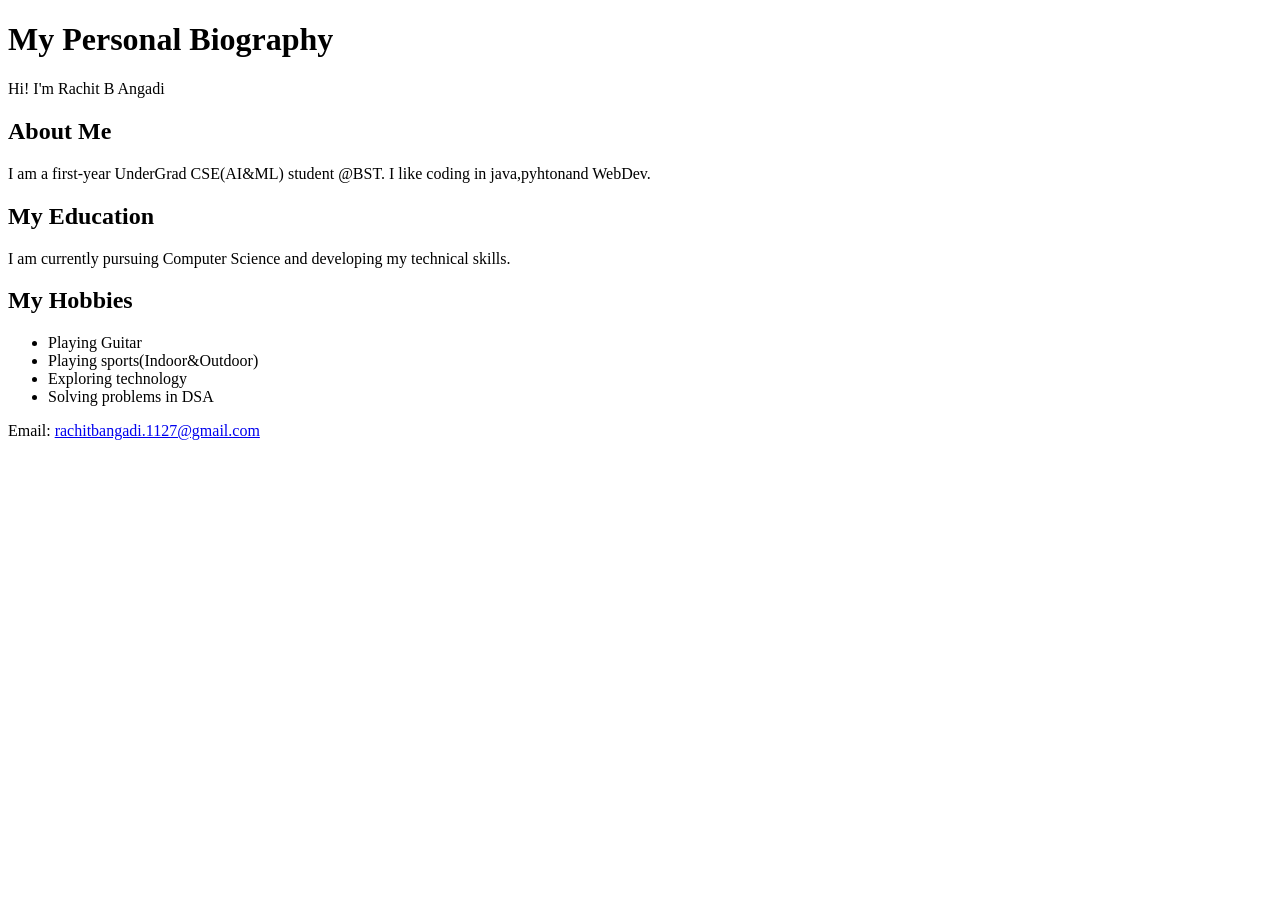
<file: Module-2/P5/index.html>
<!DOCTYPE html>
<html>
<head>
    <title>My Biography</title>
</head>

<body>

    <header>
        <h1>My Personal Biography</h1>
        <p>Hi! I'm Rachit B Angadi</p>
    </header>

    <main>

        <section>
            <h2>About Me</h2>
            <p>I am a first-year UnderGrad CSE(AI&ML) student @BST.
               I like coding in java,pyhtonand WebDev.
            </p>
        </section>

        <section>
            <h2>My Education</h2>
            <p>
                I am currently pursuing Computer Science
                and developing my technical skills.
            </p>
        </section>

        <section>
            <h2>My Hobbies</h2>
            <ul>
                <li>Playing Guitar</li>
                <li>Playing sports(Indoor&Outdoor)</li>
                <li>Exploring technology</li>
                <li>Solving problems in DSA</li>
            </ul>
        </section>

    </main>

    <footer>
        <p>Email: <a href="mailto:rachitbangadi.1127@gmail.com">rachitbangadi.1127@gmail.com</a></p>
    </footer>

</body>
</html>
</file>
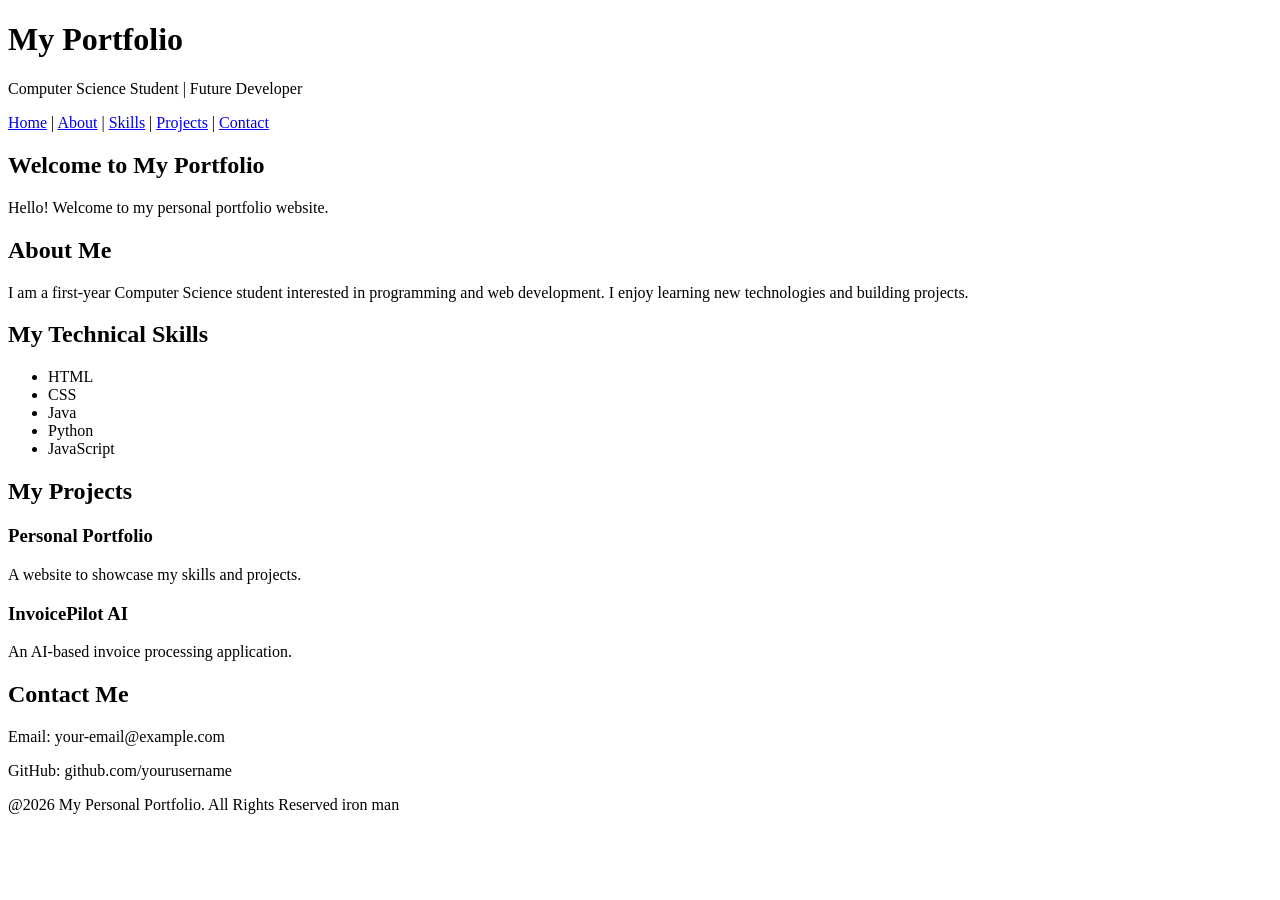
<file: Module-2/P6/index.html>
<!DOCTYPE html>
<html>
<head>
    <title>My Personal Portfolio</title>
</head>

<body>
    <header>
        <h1>My Portfolio</h1>
        <p>Computer Science Student | Future Developer</p>
    </header>
    <nav>
        <a href="#home">Home</a> |
        <a href="#about">About</a> |
        <a href="#skills">Skills</a> |
        <a href="#projects">Projects</a> |
        <a href="#contact">Contact</a>
    </nav>
    <main>
        <section id="home">
            <h2>Welcome to My Portfolio</h2>
            <p>Hello! Welcome to my personal portfolio website.</p>
        </section>
        <section id="about">
            <h2>About Me</h2>
            <p>
                I am a first-year Computer Science student
                interested in programming and web development.
                I enjoy learning new technologies and building projects.
            </p>
        </section>
        <section id="skills">
            <h2>My Technical Skills</h2>
            <ul>
                <li>HTML</li>
                <li>CSS</li>
                <li>Java</li>
                <li>Python</li>
                <li>JavaScript</li>
            </ul>
        </section>
        <section id="projects">
            <h2>My Projects</h2>

            <article>
                <h3>Personal Portfolio</h3>
                <p>A website to showcase my skills and projects.</p>
            </article>

            <article>
                <h3>InvoicePilot AI</h3>
                <p>An AI-based invoice processing application.</p>
            </article>

        </section>
        <section id="contact">
            <h2>Contact Me</h2>
            <p>Email: your-email@example.com</p>
            <p>GitHub: github.com/yourusername</p>
        </section>

    </main>
    <footer>
        <p>@2026 My Personal Portfolio. All Rights Reserved iron man</p>
    </footer>

</body>
</html>
</file>
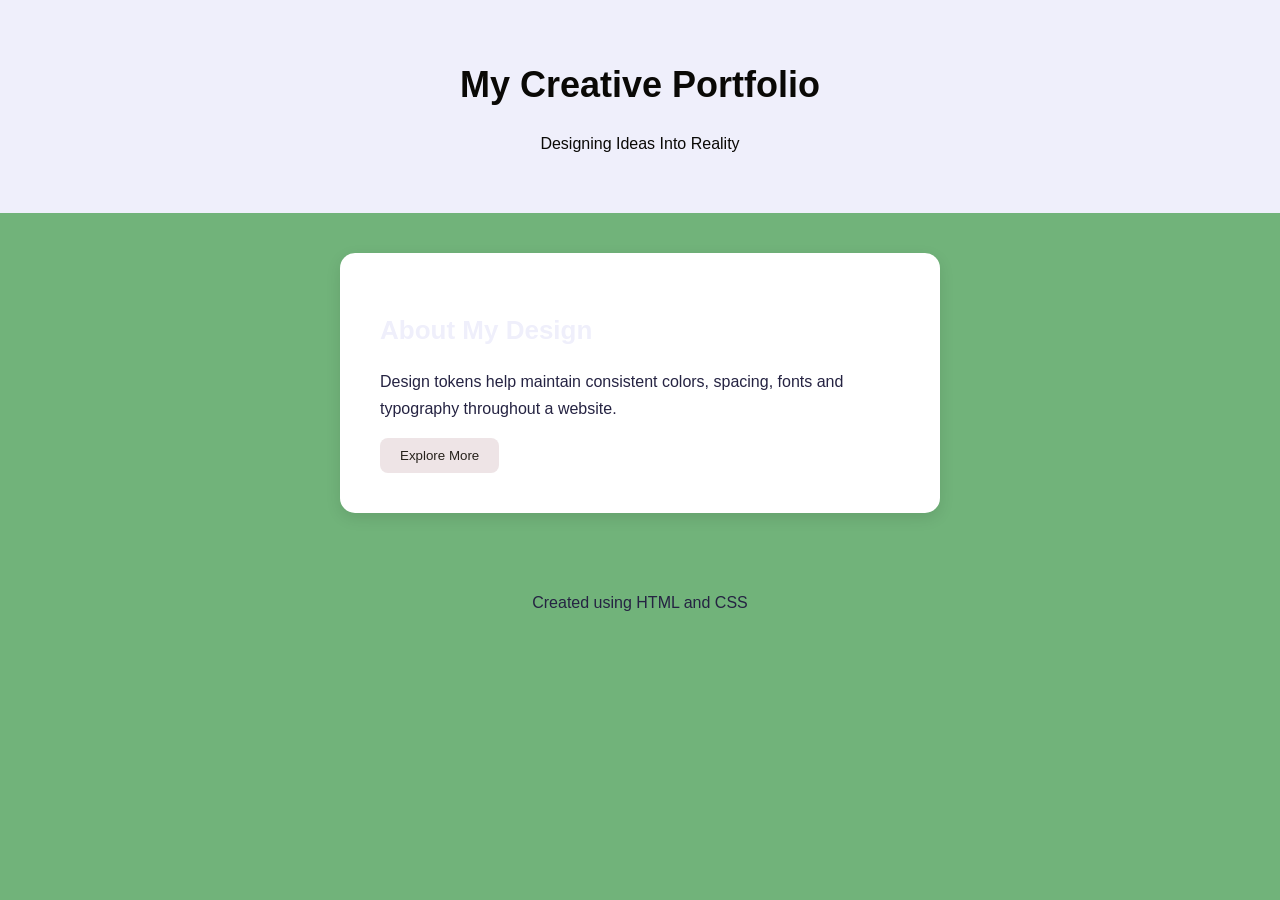
<file: Module-2/P7/index.html>
<!DOCTYPE html>
<html>
<head>
    <title>CSS Design Tokens</title>
    <link rel="stylesheet" href="style.css">
</head>

<body>

    <header>
        <h1>My Creative Portfolio</h1>
        <p>Designing Ideas Into Reality</p>
    </header>

    <main>
        <section class="card">
            <h2>About My Design</h2>
            <p>
                Design tokens help maintain consistent colors,
                spacing, fonts and typography throughout a website.
            </p>
            <button>Explore More</button>
        </section>
    </main>

    <footer>
        <p>Created using HTML and CSS</p>
    </footer>

</body>
</html>
</file>
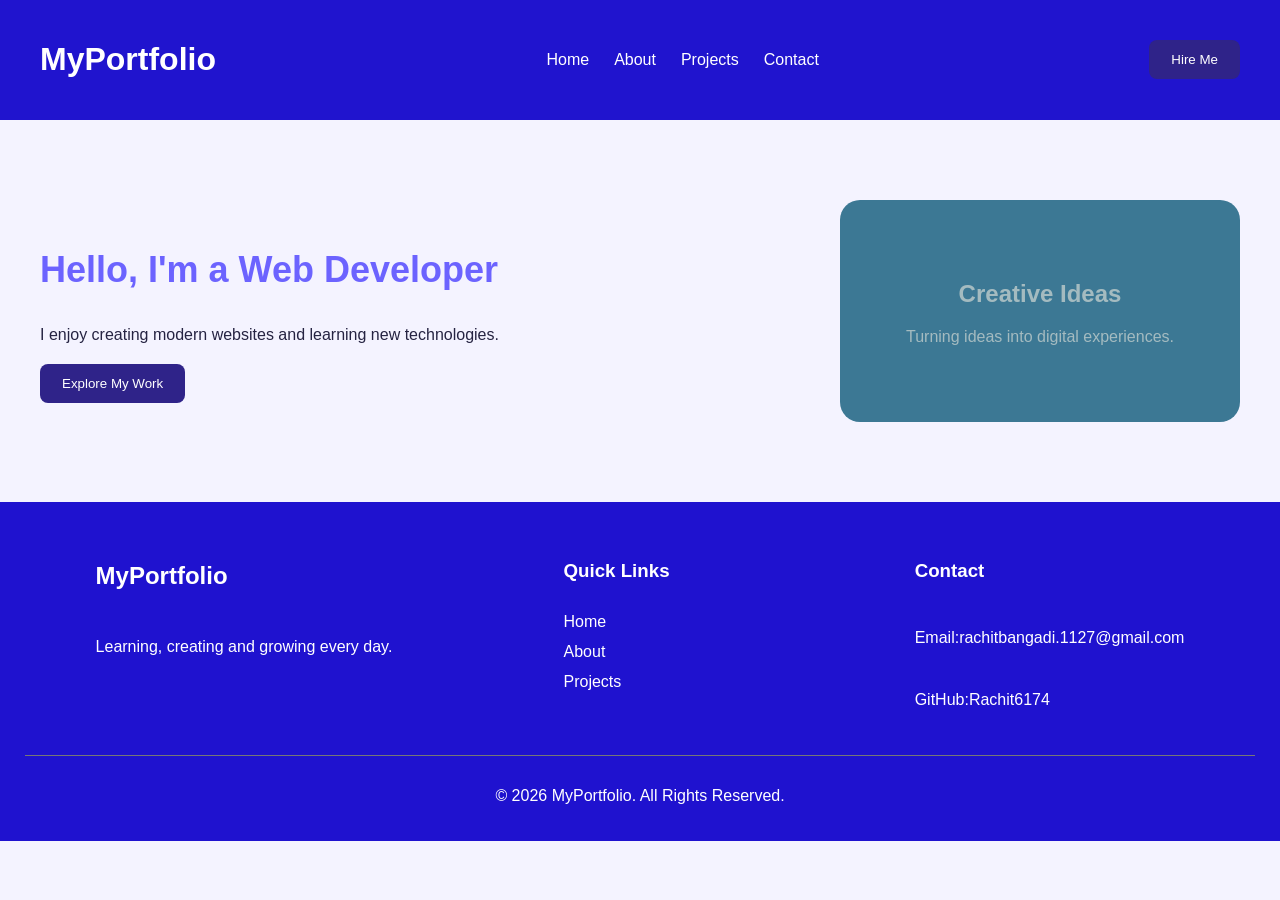
<file: Module-3/P10/index.html>
<!DOCTYPE html>
<html>
<head>
    <title>Flexbox Portfolio Layout</title>
    <link rel="stylesheet" href="style.css">
</head>

<body>

    <!-- Header -->
    <header class="header">
        <h1>MyPortfolio</h1>

        <nav class="navigation">
            <a href="#">Home</a>
            <a href="#">About</a>
            <a href="#">Projects</a>
            <a href="#">Contact</a>
        </nav>

        <button>Hire Me</button>
    </header>

    <!-- Main Section -->
    <main>

        <section class="hero">
            <div class="hero-content">
                <h2>Hello, I'm a Web Developer</h2>
                <p>
                    I enjoy creating modern websites and
                    learning new technologies.
                </p>
                <button>Explore My Work</button>
            </div>

            <div class="hero-box">
                <h2>Creative Ideas</h2>
                <p>Turning ideas into digital experiences.</p>
            </div>
        </section>

    </main>

    <!-- Footer -->
    <footer class="footer">

        <div class="footer-section">
            <h2>MyPortfolio</h2>
            <p>Learning, creating and growing every day.</p>
        </div>

        <div class="footer-section">
            <h3>Quick Links</h3>
            <a href="#">Home</a>
            <a href="#">About</a>
            <a href="#">Projects</a>
        </div>

        <div class="footer-section">
            <h3>Contact</h3>
            <p>Email:rachitbangadi.1127@gmail.com</p>
            <p>GitHub:Rachit6174</p>
        </div>

        <div class="copyright">
            <p>&copy; 2026 MyPortfolio. All Rights Reserved.</p>
        </div>

    </footer>

</body>
</html>
</file>
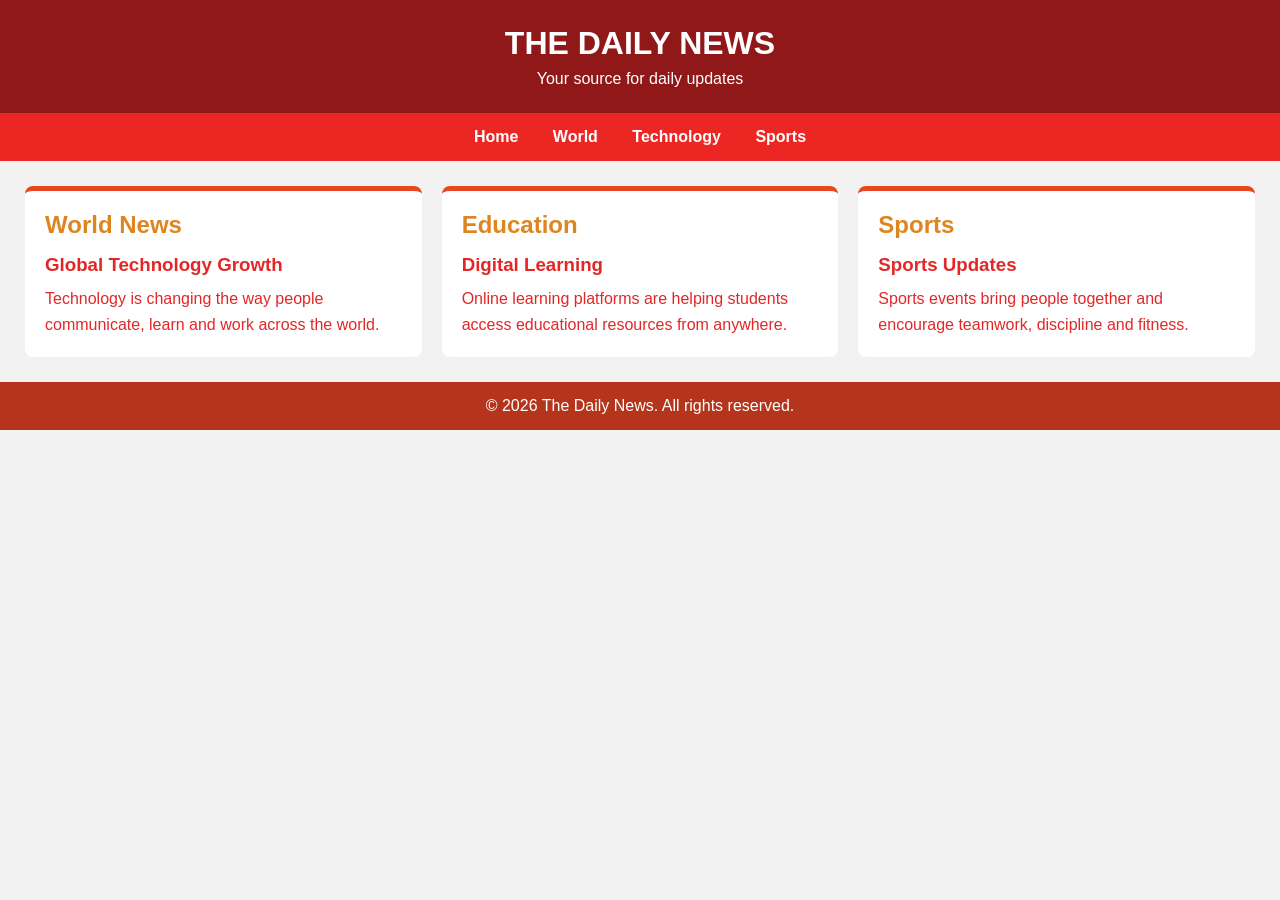
<file: Module-3/P11/index.html>
<!DOCTYPE html>
<html>
<head>
    <title>Daily News</title>
    <link rel="stylesheet" href="style.css">
</head>
<body>

    <header>
        <h1>THE DAILY NEWS</h1>
        <p>Your source for daily updates</p>
    </header>

    <nav>
        <a href="#">Home</a>
        <a href="#">World</a>
        <a href="#">Technology</a>
        <a href="#">Sports</a>
    </nav>

    <main class="news-container">

        <section class="news-column">
            <h2>World News</h2>
            <article>
                <h3>Global Technology Growth</h3>
                <p>Technology is changing the way people communicate, learn and work across the world.</p>
            </article>
        </section>

        <section class="news-column">
            <h2>Education</h2>
            <article>
                <h3>Digital Learning</h3>
                <p>Online learning platforms are helping students access educational resources from anywhere.</p>
            </article>
        </section>

        <section class="news-column">
            <h2>Sports</h2>
            <article>
                <h3>Sports Updates</h3>
                <p>Sports events bring people together and encourage teamwork, discipline and fitness.</p>
            </article>
        </section>

    </main>

    <footer>
        <p>&copy; 2026 The Daily News. All rights reserved.</p>
    </footer>

</body>
</html>
</file>
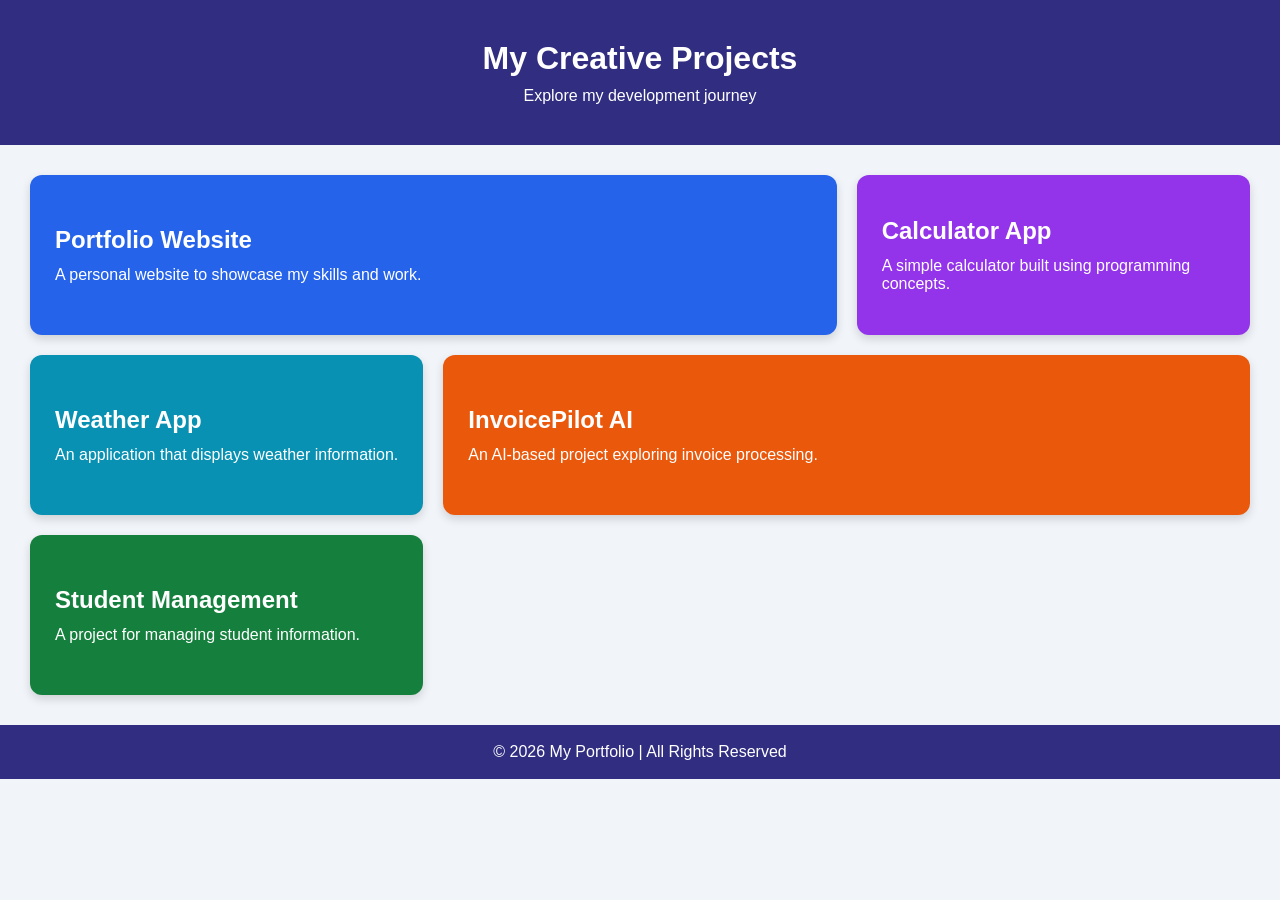
<file: Module-3/P12/index.html>
<!DOCTYPE html>
<html>
<head>
    <title>My Projects Portfolio</title>
    <link rel="stylesheet" href="style.css">
</head>
<body>

    <header>
        <h1>My Creative Projects</h1>
        <p>Explore my development journey</p>
    </header>

    <main>
        <section class="projects-section">

            <div class="project-card project-one">
                <h2>Portfolio Website</h2>
                <p>A personal website to showcase my skills and work.</p>
            </div>

            <div class="project-card project-two">
                <h2>Calculator App</h2>
                <p>A simple calculator built using programming concepts.</p>
            </div>

            <div class="project-card project-three">
                <h2>Weather App</h2>
                <p>An application that displays weather information.</p>
            </div>

            <div class="project-card project-four">
                <h2>InvoicePilot AI</h2>
                <p>An AI-based project exploring invoice processing.</p>
            </div>

            <div class="project-card project-five">
                <h2>Student Management</h2>
                <p>A project for managing student information.</p>
            </div>

        </section>
    </main>

    <footer>
        <p>&copy; 2026 My Portfolio | All Rights Reserved</p>
    </footer>

</body>
</html>
</file>
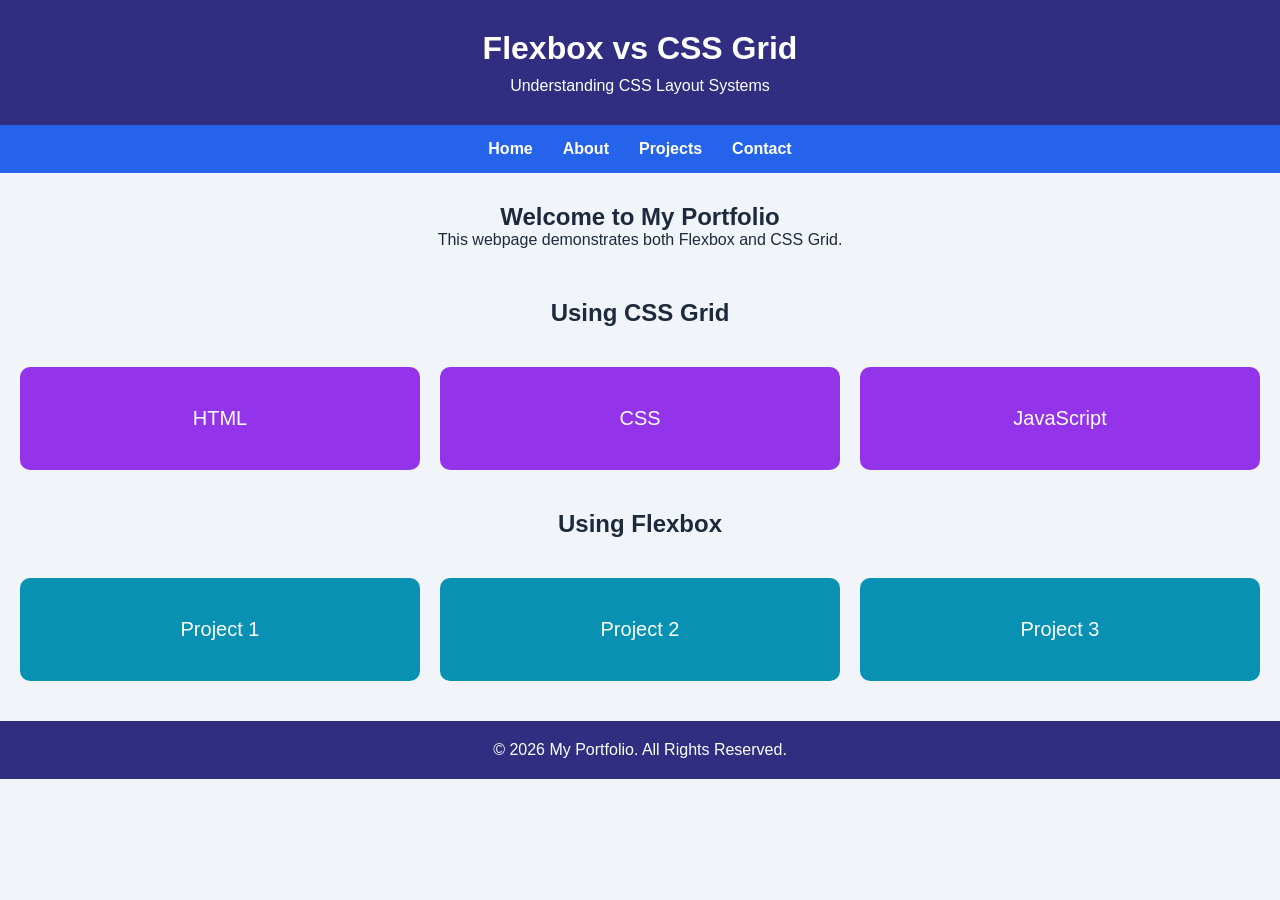
<file: Module-3/P13/index.html>
<!DOCTYPE html>
<html>
<head>
    <title>Flexbox vs Grid</title>
    <link rel="stylesheet" href="style.css">
</head>
<body>

    <header>
        <h1>Flexbox vs CSS Grid</h1>
        <p>Understanding CSS Layout Systems</p>
    </header>

    <nav>
        <a href="#">Home</a>
        <a href="#">About</a>
        <a href="#">Projects</a>
        <a href="#">Contact</a>
    </nav>

    <main>

        <section class="intro">
            <h2>Welcome to My Portfolio</h2>
            <p>This webpage demonstrates both Flexbox and CSS Grid.</p>
        </section>

        <h2 class="section-title">Using CSS Grid</h2>

        <section class="grid-container">
            <div class="grid-card">HTML</div>
            <div class="grid-card">CSS</div>
            <div class="grid-card">JavaScript</div>
        </section>

        <h2 class="section-title">Using Flexbox</h2>

        <section class="flex-container">
            <div class="flex-card">Project 1</div>
            <div class="flex-card">Project 2</div>
            <div class="flex-card">Project 3</div>
        </section>

    </main>

    <footer>
        <p>&copy; 2026 My Portfolio. All Rights Reserved.</p>
    </footer>

</body>
</html>
</file>
<file: Module-2/P7/style.css>
/* CSS Design Tokens */

:root {
    --primary-color: #efeffb;
    --secondary-color: #eee4e6;
    --background-color: #71b37a;
    --text-color: #252342;
    --card-color: #ffffff;

    --small-spacing: 10px;
    --medium-spacing: 20px;
    --large-spacing: 40px;

    --main-font: Arial, sans-serif;
}

/* General Styling */

* {
    box-sizing: border-box;
}

body {
    margin: 0;
    font-family: var(--main-font);
    background-color: var(--background-color);
    color: var(--text-color);
}

/* Header */

header {
    background-color: var(--primary-color);
    color: rgb(10, 9, 6);
    text-align: center;
    padding: var(--large-spacing);
}

/* Main Section */

main {
    padding: var(--large-spacing);
}

.card {
    background-color: var(--card-color);
    padding: var(--large-spacing);
    max-width: 600px;
    margin: auto;
    border-radius: 15px;
    box-shadow: 0 5px 15px rgba(0, 0, 0, 0.1);
}

h1 {
    font-size: 36px;
}

h2 {
    color: var(--primary-color);
    font-size: 26px;
}

p {
    font-size: 16px;
    line-height: 1.7;
}

/* Button */

button {
    background-color: var(--secondary-color);
    color: rgb(39, 34, 28);
    border: none;
    padding: var(--small-spacing) var(--medium-spacing);
    border-radius: 8px;
    cursor: pointer;
}

/* Footer */

footer {
    text-align: center;
    padding: var(--medium-spacing);
}
</file>
<file: Module-3/P10/style.css>
* {
    box-sizing: border-box;
}

body {
    margin: 0;
    font-family: Arial, sans-serif;
    background: #f4f3ff;
    color: #252342;
}

/* Header Flexbox */

.header {
    display: flex;
    justify-content: space-between;
    align-items: center;
    padding: 20px 40px;
    background: #2014ce;
    color: white;
}

.navigation {
    display: flex;
    gap: 25px;
}

.navigation a {
    color: white;
    text-decoration: none;
}

button {
    background: #2f2389;
    color: white;
    border: none;
    padding: 12px 22px;
    border-radius: 8px;
    cursor: pointer;
}

/* Hero Section */

.hero {
    display: flex;
    justify-content: space-around;
    align-items: center;
    gap: 30px;
    padding: 80px 40px;
    flex-wrap: wrap;
}

.hero-content {
    flex: 1;
    min-width: 250px;
}

.hero-content h2 {
    font-size: 36px;
    color: #6c63ff;
}

.hero-content p {
    line-height: 1.7;
}

.hero-box {
    flex: 1;
    min-width: 250px;
    max-width: 400px;
    padding: 60px 30px;
    text-align: center;
    background: #3c7894;
    color: rgb(164, 187, 192);
    border-radius: 20px;
}

/* Footer Flexbox */

.footer {
    display: flex;
    justify-content: space-around;
    align-items: flex-start;
    flex-wrap: wrap;
    gap: 30px;
    padding: 40px 25px 20px;
    background: #1f12cf;
    color: white;
}

.footer-section {
    display: flex;
    flex-direction: column;
    gap: 12px;
    min-width: 180px;
}

.footer-section a {
    color: white;
    text-decoration: none;
}

.copyright {
    flex-basis: 100%;
    text-align: center;
    border-top: 1px solid #777;
    padding-top: 15px;
}

/* Responsive Layout */

@media (max-width: 650px) {

    .header {
        flex-direction: column;
        gap: 20px;
    }

    .navigation {
        flex-wrap: wrap;
        justify-content: center;
    }

    .hero {
        flex-direction: column;
        text-align: center;
    }

    .footer {
        flex-direction: column;
        align-items: center;
        text-align: center;
    }

    .footer-section {
        align-items: center;
    }
}
</file>
<file: Module-3/P11/style.css>
* {
    margin: 0;
    padding: 0;
    box-sizing: border-box;
}

body {
    font-family: Arial, sans-serif;
    background-color: #f2f2f2;
    color: #e32727;
}

header {
    background-color: #911818;
    color: white;
    text-align: center;
    padding: 25px;
}

header h1 {
    margin-bottom: 8px;
}

nav {
    background-color: #ec2723;
    padding: 15px;
    text-align: center;
}

nav a {
    color: white;
    text-decoration: none;
    margin: 15px;
    font-weight: bold;
}

.news-container {
    display: grid;
    grid-template-columns: 1fr 1fr 1fr;
    gap: 20px;
    padding: 25px;
}

.news-column {
    background-color: white;
    padding: 20px;
    border-radius: 8px;
    border-top: 5px solid #e6491d;
}

.news-column h2 {
    color: #dd851f;
    margin-bottom: 15px;
}

.news-column h3 {
    margin-bottom: 10px;
}

.news-column p {
    line-height: 1.6;
}

footer {
    background-color: #b4351c;
    color: white;
    text-align: center;
    padding: 15px;
}

/* Responsive layout */
@media (max-width: 768px) {
    .news-container {
        grid-template-columns: 1fr 1fr;
    }
}

@media (max-width: 500px) {
    .news-container {
        grid-template-columns: 1fr;
    }

    nav a {
        display: inline-block;
        margin: 8px;
    }
}
</file>
<file: Module-3/P12/style.css>
* {
    margin: 0;
    padding: 0;
    box-sizing: border-box;
}

body {
    font-family: Arial, sans-serif;
    background-color: #f1f5f9;
    color: #1e293b;
}

header {
    text-align: center;
    padding: 40px 20px;
    background-color: #312e81;
    color: white;
}

header h1 {
    margin-bottom: 10px;
}

.projects-section {
    display: grid;
    grid-template-columns: repeat(3, 1fr);
    grid-auto-rows: minmax(160px, auto);
    gap: 20px;
    padding: 30px;
}

.project-card {
    padding: 25px;
    border-radius: 12px;
    color: white;
    display: flex;
    flex-direction: column;
    justify-content: center;
    box-shadow: 0 4px 10px rgba(0, 0, 0, 0.15);
}

.project-card h2 {
    margin-bottom: 12px;
}

.project-one {
    background-color: #2563eb;
    grid-column: span 2;
}

.project-two {
    background-color: #9333ea;
}

.project-three {
    background-color: #0891b2;
}

.project-four {
    background-color: #ea580c;
    grid-column: span 2;
}

.project-five {
    background-color: #15803d;
}

footer {
    text-align: center;
    padding: 18px;
    background-color: #312e81;
    color: white;
}

/* Tablet layout */
@media (max-width: 768px) {
    .projects-section {
        grid-template-columns: repeat(2, 1fr);
    }

    .project-one,
    .project-four {
        grid-column: span 2;
    }
}

/* Mobile layout */
@media (max-width: 500px) {
    .projects-section {
        grid-template-columns: 1fr;
    }

    .project-one,
    .project-four {
        grid-column: span 1;
    }
}
</file>
<file: Module-3/P13/style.css>
* {
    margin: 0;
    padding: 0;
    box-sizing: border-box;
}

body {
    font-family: Arial, sans-serif;
    background-color: #f1f5f9;
    color: #1e293b;
}

header {
    background-color: #312e81;
    color: white;
    text-align: center;
    padding: 30px;
}

header h1 {
    margin-bottom: 10px;
}

/* Navigation using Flexbox */
nav {
    display: flex;
    justify-content: center;
    gap: 30px;
    background-color: #2563eb;
    padding: 15px;
}

nav a {
    color: white;
    text-decoration: none;
    font-weight: bold;
}

.intro {
    text-align: center;
    padding: 30px;
}

/* Grid layout */
.section-title {
    text-align: center;
    margin: 20px;
}

.grid-container {
    display: grid;
    grid-template-columns: repeat(3, 1fr);
    gap: 20px;
    padding: 20px;
}

.grid-card {
    background-color: #9333ea;
    color: white;
    padding: 40px;
    text-align: center;
    border-radius: 10px;
    font-size: 20px;
}

/* Flexbox layout */
.flex-container {
    display: flex;
    justify-content: space-around;
    align-items: center;
    flex-wrap: wrap;
    gap: 20px;
    padding: 20px;
}

.flex-card {
    background-color: #0891b2;
    color: white;
    padding: 40px;
    text-align: center;
    border-radius: 10px;
    flex: 1;
    min-width: 150px;
    font-size: 20px;
}

footer {
    background-color: #312e81;
    color: white;
    text-align: center;
    padding: 20px;
    margin-top: 20px;
}

/* Responsive design */
@media (max-width: 600px) {
    nav {
        flex-wrap: wrap;
        gap: 15px;
    }

    .grid-container {
        grid-template-columns: 1fr;
    }

    .flex-container {
        flex-direction: column;
    }

    .flex-card {
        width: 100%;
    }
}
</file>
